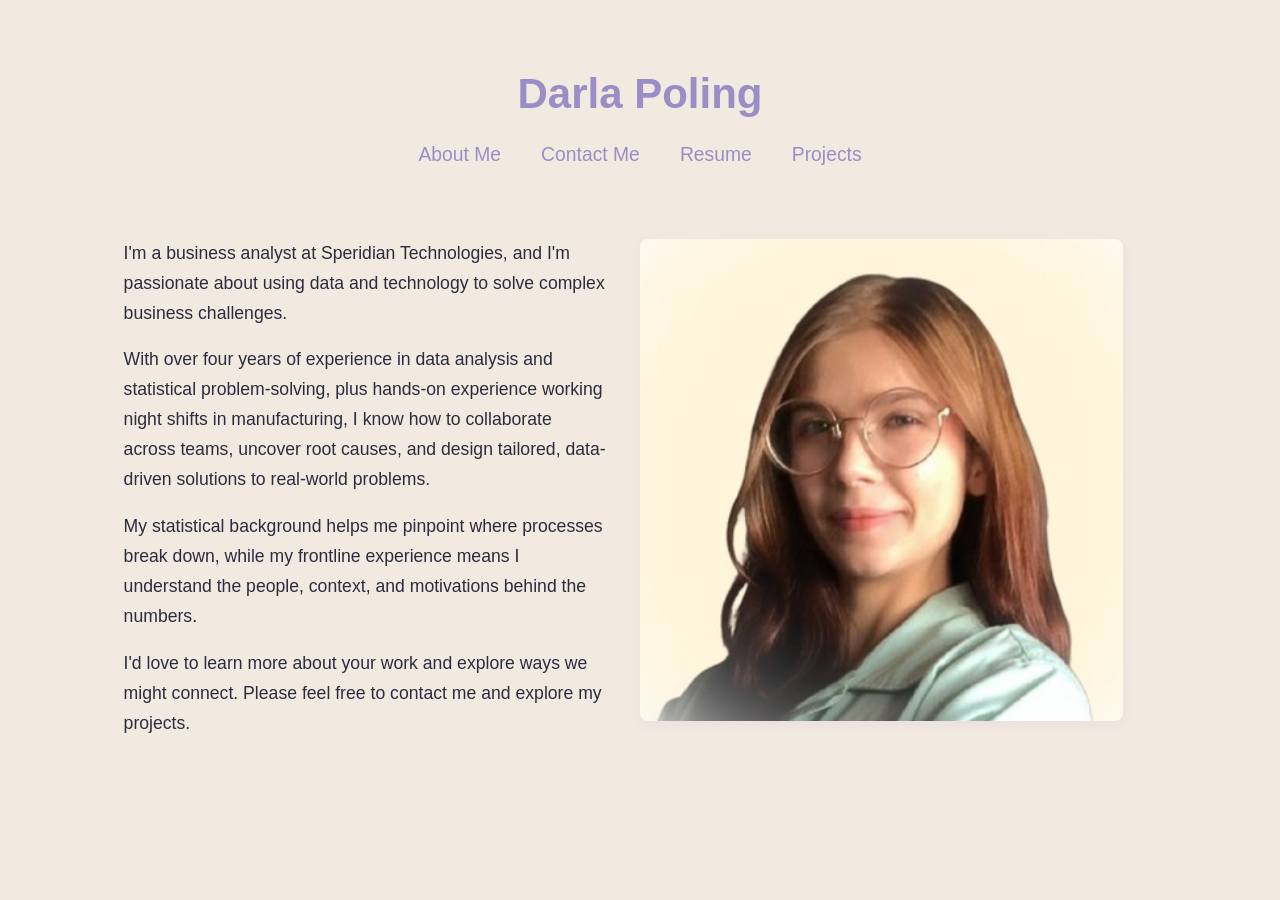
<file: index.html>
<!DOCTYPE html>
<html>
<head>
  <!-- Google tag (gtag.js) -->
  <script async src="https://www.googletagmanager.com/gtag/js?id=G-RL9MNSLQTW"></script>
  <script>
    window.dataLayer = window.dataLayer || [];
    function gtag(){dataLayer.push(arguments);}
    gtag('js', new Date());
  
    gtag('config', 'G-RL9MNSLQTW');
  </script>
  
  <title>Darla Poling's Portfolio</title>
  <link rel="stylesheet" href="styles.css">
</head>
<body>
  <h1>Darla Poling</h1>

  <div class="subheading">
    <a href="about.html" >About Me</a>   
    <a href="contact.html">Contact Me</a>   
    <a href="resume.html">Resume</a>   
    <a href="projects.html">Projects</a>
  </div>

  <div class="flex-cols">
    <div class="text-col">
      <p>I'm a business analyst at Speridian Technologies, 
      and I'm passionate about using data and technology to solve complex 
      business challenges.</p>
      <p>With over four years of experience in data analysis and statistical 
      problem-solving, plus hands-on experience working night shifts in 
      manufacturing, I know how to collaborate across teams, uncover root causes, 
      and design tailored, data-driven solutions to real-world problems.</p>
      <p>My statistical background helps me pinpoint where processes break down,
      while my frontline experience means I understand the people, context, and 
      motivations behind the numbers.</p>
      <p>I'd love to learn more about your work and explore ways we might 
      connect. Please feel free to contact me and explore my projects.</p>
    </div>

    <div class="img-col">
      <img src="Headshot_Aug2026.jpg" alt="Professional headshot of Darla Poling. She is smiling and is wearing a light green blouse.">
    </div>

    <div>
    <p id="ip-display"></p>
    </div>
  </div>
</body>
</html>
</file>
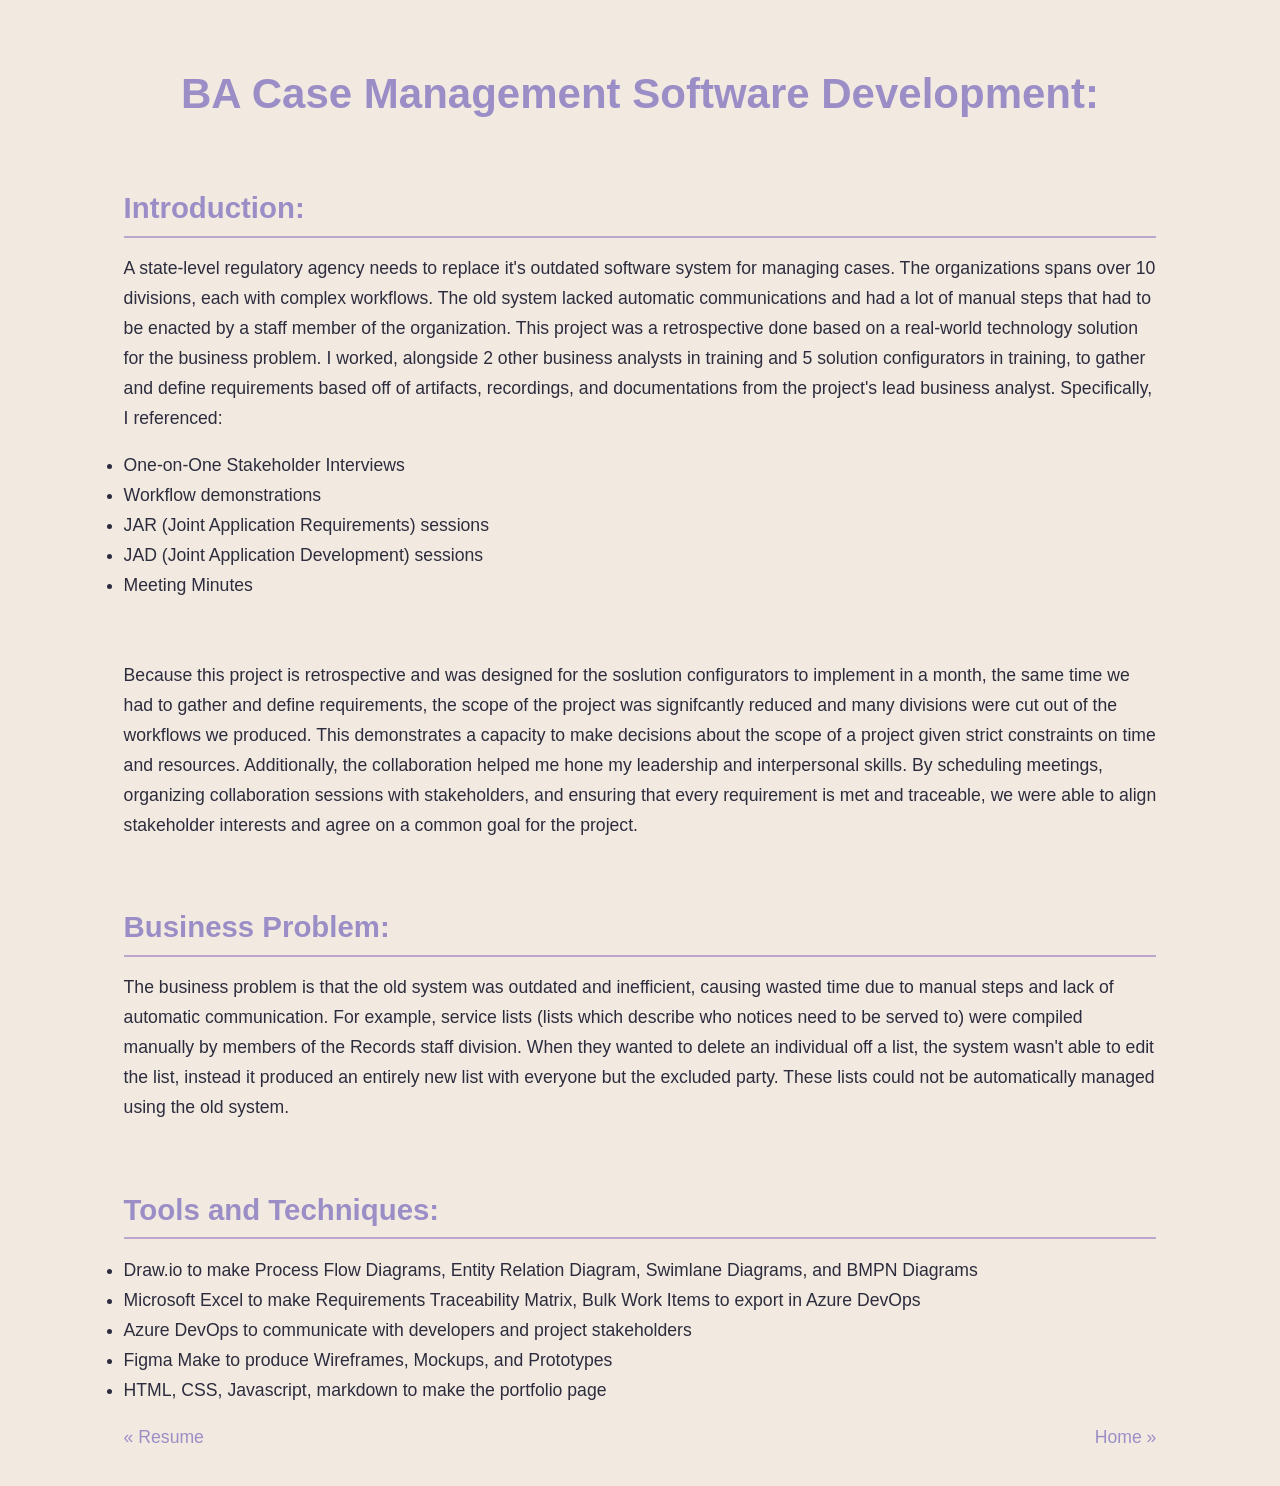
<file: BA_Case_Management.html>
<!DOCTYPE html>
<html>
  <head>
    <!-- Google tag (gtag.js) -->
    <script async src="https://www.googletagmanager.com/gtag/js?id=G-RL9MNSLQTW"></script>
    <script>
      window.dataLayer = window.dataLayer || [];
      function gtag(){dataLayer.push(arguments);}
      gtag('js', new Date());
    
      gtag('config', 'G-RL9MNSLQTW');
    </script>

    <link rel="stylesheet" href="styles.css" />
  </head>

  <body>
    <h1><a href="index.html">BA Case Management Software Development:</a></h1>

    <h2>Introduction:</h2>
     <p>
       A state-level regulatory agency needs to replace it's outdated software system for managing cases. 
       The organizations spans over 10 divisions, each with complex workflows. 

       The old system lacked automatic communications and had a lot of manual steps that had to be enacted by a staff member
       of the organization. 

       This project was a retrospective done based on a real-world technology solution for the business problem. I 
       worked, alongside 2 other business analysts in training and 5 solution configurators in training, to gather and define requirements
       based off of artifacts, recordings, and documentations from the project's lead business analyst. Specifically, I referenced:
       <ul>
       <li>One-on-One Stakeholder Interviews</li>
       <li>Workflow demonstrations</li>
       <li>JAR (Joint Application Requirements) sessions</li>
       <li>JAD (Joint Application Development) sessions</li>
       <li>Meeting Minutes </li>

        </ul>
    <br></br>
       Because this project is retrospective and was designed for the soslution configurators to implement in a month, the same time
       we had to gather and define requirements, the scope of the project was signifcantly reduced and many divisions were cut out
       of the workflows we produced. This demonstrates a capacity to make decisions about the scope of a project given strict constraints
       on time and resources. 
       
       Additionally, the collaboration helped me hone my leadership and interpersonal skills. By scheduling meetings, organizing 
       collaboration sessions with stakeholders, and ensuring that every requirement is met and traceable, we were able to align stakeholder interests
       and agree on a common goal for the project. 
     </p>

    <h2>Business Problem:</h2>
  <p>
    The business problem is that the old system was outdated and inefficient, causing wasted time due to manual steps and lack
    of automatic communication. 

    For example, service lists (lists which describe who notices need to be served to) were compiled manually by members of the 
    Records staff division. When they wanted to delete an individual off a list, the system wasn't able to edit the list, instead it
    produced an entirely new list with everyone but the excluded party. These lists could not be automatically managed using the 
    old system. 
  </p>
    
    <h2>Tools and Techniques:</h2>

    <p>

       <ul>
       <li>Draw.io to make Process Flow Diagrams, Entity Relation Diagram, Swimlane Diagrams, and BMPN Diagrams</li>
       <li>Microsoft Excel to make Requirements Traceability Matrix, Bulk Work Items to export in Azure DevOps</li>
       <li>Azure DevOps to communicate with developers and project stakeholders</li>
       <li>Figma Make to produce Wireframes, Mockups, and Prototypes</li>
       <li>HTML, CSS, Javascript, markdown to make the portfolio page  </li>

        </ul>
    </p>
    
      <div class="nav">
        <a href="resume.html" class="previous">&laquo; Resume</a>
        <a href="index.html" class="next">Home &raquo;</a>
        </div>  
    
  </body>
</html>
</file>
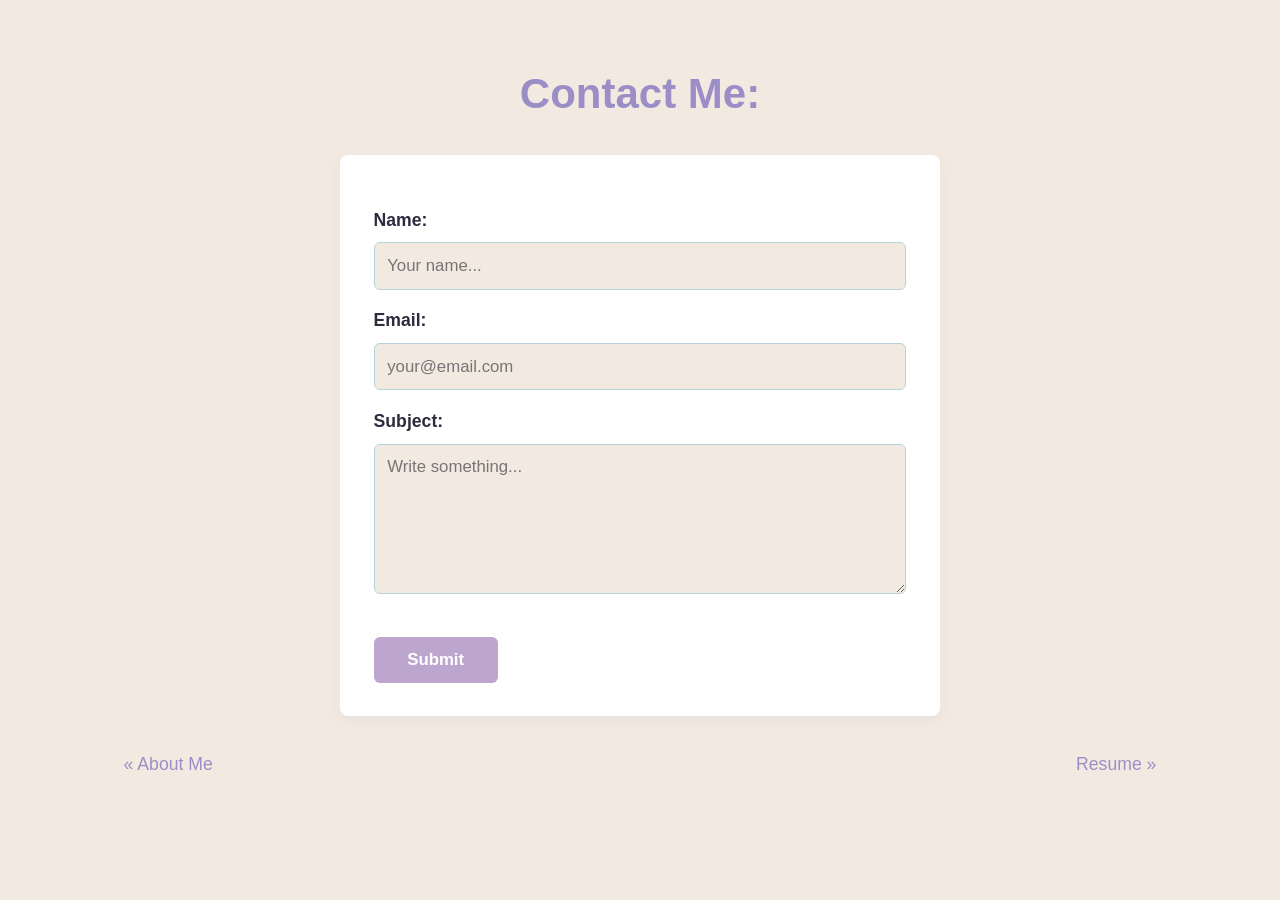
<file: contact.html>
<!DOCTYPE html>
<html>
  <head>
    <!-- Google tag (gtag.js) -->
    <script async src="https://www.googletagmanager.com/gtag/js?id=G-RL9MNSLQTW"></script>
    <script>
      window.dataLayer = window.dataLayer || [];
      function gtag(){dataLayer.push(arguments);}
      gtag('js', new Date());
    
      gtag('config', 'G-RL9MNSLQTW');
    </script>

    <link rel="stylesheet" href="styles.css" />
  </head>

  <body>
    <h1><a href="index.html">Contact Me:</a></h1>
 
<div class="container">
  <form action="https://api.web3forms.com/submit" method="POST">
  <input type="hidden" name="access_key" value="deefdc2f-d5fc-45c3-b1ba-f8645860d9aa">

    <label for="name">Name:</label>
    <input type="text" id="name" name="name" placeholder="Your name...">

    <label for="email">Email:</label>
    <input type="email" id="email" name="email" placeholder="your@email.com" required>

    
    <label for="subject">Subject:</label>
    <textarea id="subject" name="subject" placeholder="Write something..."></textarea>

    <input type="submit" value="Submit">

  </form>
</div>

    <div class="nav">
      <a href="about.html" class="previous">&laquo; About Me</a>
      <a href="resume.html" class="next">Resume &raquo;</a>
      </div>  
    
 </body>
</html>
</file>
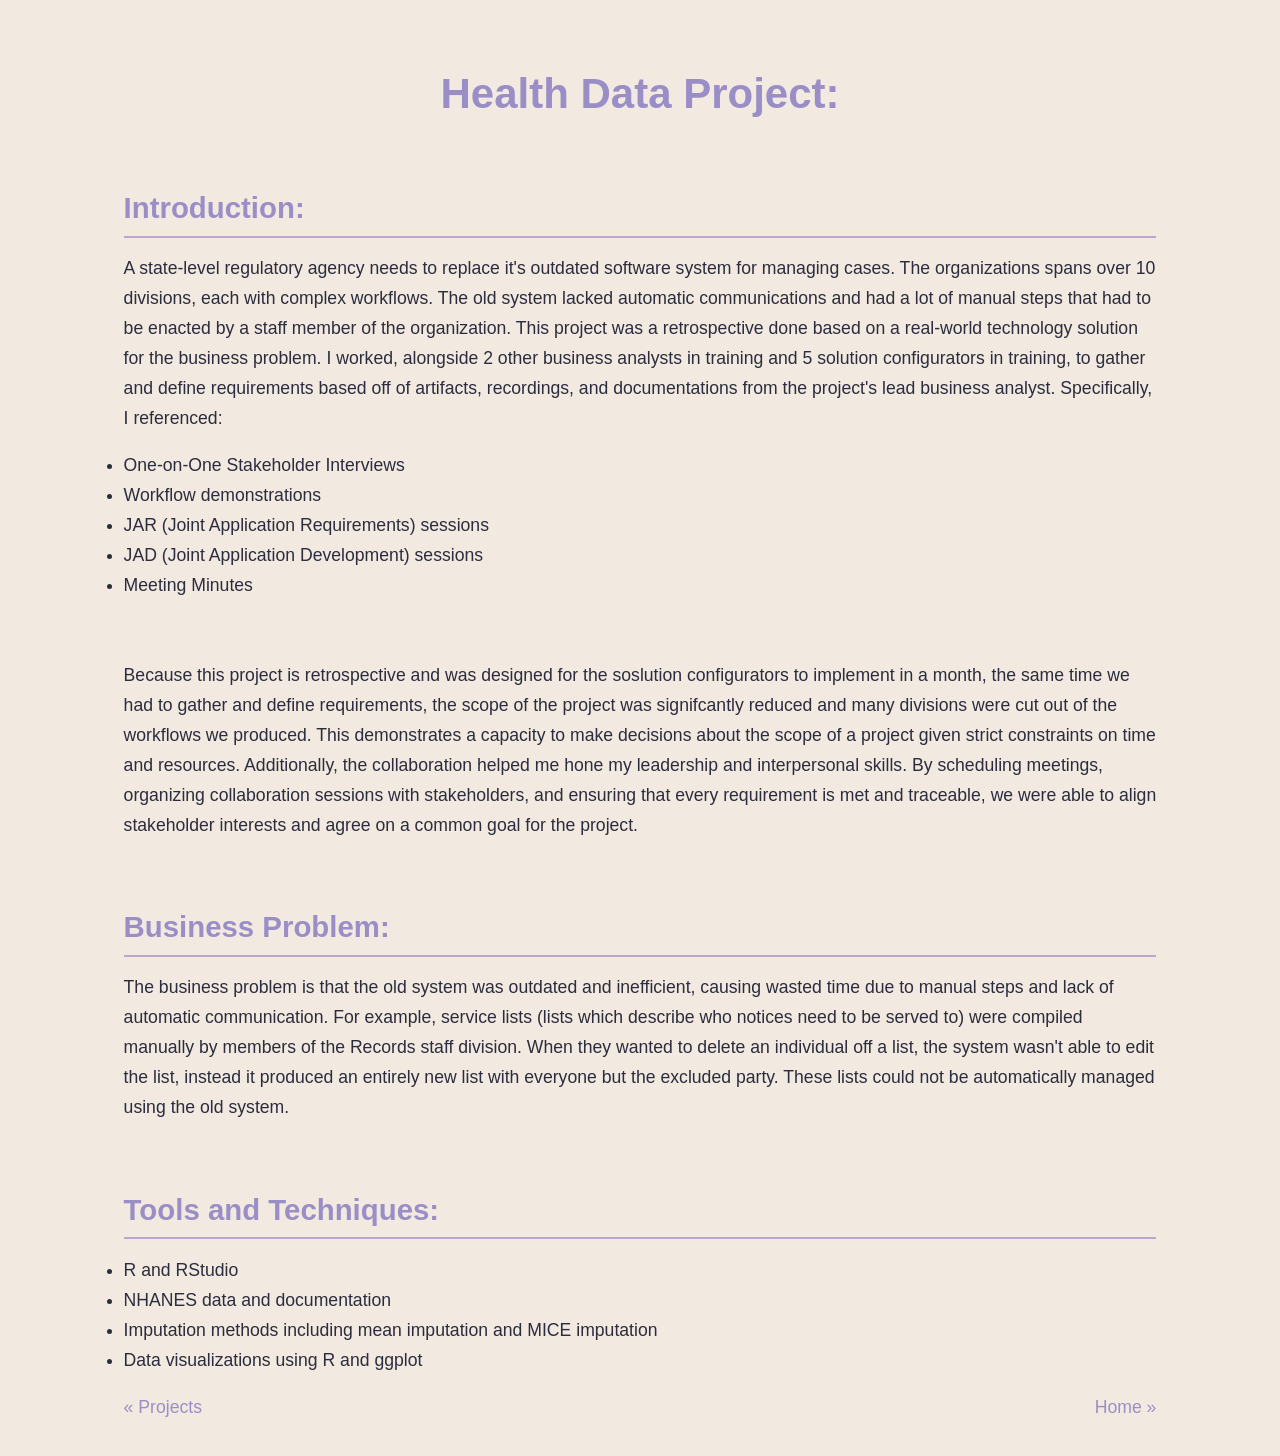
<file: Health_Data_Project.html>
<!DOCTYPE html>
<html>
  <head>
    <!-- Google tag (gtag.js) -->
    <script async src="https://www.googletagmanager.com/gtag/js?id=G-RL9MNSLQTW"></script>
    <script>
      window.dataLayer = window.dataLayer || [];
      function gtag(){dataLayer.push(arguments);}
      gtag('js', new Date());
    
      gtag('config', 'G-RL9MNSLQTW');
    </script>

    <link rel="stylesheet" href="styles.css" />
  </head>

  <body>
    <h1><a href="index.html">Health Data Project:</a></h1>

    <h2>Introduction:</h2>
     <p>
       A state-level regulatory agency needs to replace it's outdated software system for managing cases. 
       The organizations spans over 10 divisions, each with complex workflows. 

       The old system lacked automatic communications and had a lot of manual steps that had to be enacted by a staff member
       of the organization. 

       This project was a retrospective done based on a real-world technology solution for the business problem. I 
       worked, alongside 2 other business analysts in training and 5 solution configurators in training, to gather and define requirements
       based off of artifacts, recordings, and documentations from the project's lead business analyst. Specifically, I referenced:
       <ul>
       <li>One-on-One Stakeholder Interviews</li>
       <li>Workflow demonstrations</li>
       <li>JAR (Joint Application Requirements) sessions</li>
       <li>JAD (Joint Application Development) sessions</li>
       <li>Meeting Minutes </li>

        </ul>
    <br></br>
       Because this project is retrospective and was designed for the soslution configurators to implement in a month, the same time
       we had to gather and define requirements, the scope of the project was signifcantly reduced and many divisions were cut out
       of the workflows we produced. This demonstrates a capacity to make decisions about the scope of a project given strict constraints
       on time and resources. 
       
       Additionally, the collaboration helped me hone my leadership and interpersonal skills. By scheduling meetings, organizing 
       collaboration sessions with stakeholders, and ensuring that every requirement is met and traceable, we were able to align stakeholder interests
       and agree on a common goal for the project. 
     </p>

    <h2>Business Problem:</h2>
  <p>
    The business problem is that the old system was outdated and inefficient, causing wasted time due to manual steps and lack
    of automatic communication. 

    For example, service lists (lists which describe who notices need to be served to) were compiled manually by members of the 
    Records staff division. When they wanted to delete an individual off a list, the system wasn't able to edit the list, instead it
    produced an entirely new list with everyone but the excluded party. These lists could not be automatically managed using the 
    old system. 
  </p>
    
    <h2>Tools and Techniques:</h2>

    <p>

       <ul>
       <li>R and RStudio</li>
       <li>NHANES data and documentation</li>
       <li>Imputation methods including mean imputation and MICE imputation</li>
       <li>Data visualizations using R and ggplot</li>

        </ul>
    </p>
    
      <div class="nav">
        <a href="projects.html" class="previous">&laquo; Projects</a>
        <a href="index.html" class="next">Home &raquo;</a>
        </div>  
    
  </body>
</html>
</file>
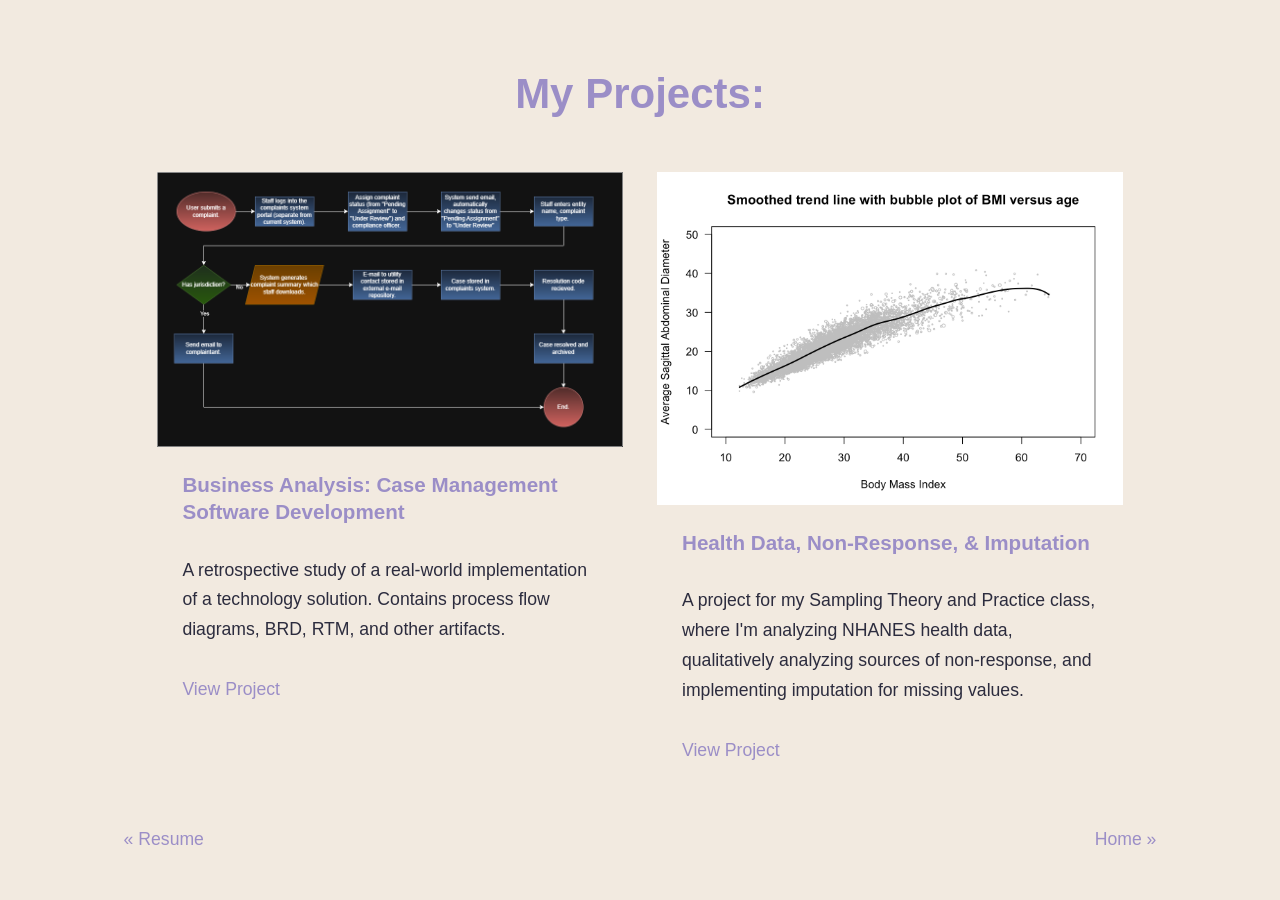
<file: projects.html>
<!DOCTYPE html>
<html>
  <head>
    <!-- Google tag (gtag.js) -->
    <script async src="https://www.googletagmanager.com/gtag/js?id=G-RL9MNSLQTW"></script>
    <script>
      window.dataLayer = window.dataLayer || [];
      function gtag(){dataLayer.push(arguments);}
      gtag('js', new Date());
    
      gtag('config', 'G-RL9MNSLQTW');
    </script>

    <link rel="stylesheet" href="styles.css" />
  </head>

  <body>
    <h1><a href="index.html">My Projects:</a></h1>

      <div class="portfolio-cols">
        
        <div class="left-col">
        <article class="card">
        <img src="As-Is Customer Relations -- Complaints.drawio.png" alt="As-Is Process Flow Diagram From Case Management Project" />
        <div class="card-content">
          <h3>Business Analysis: Case Management Software Development</h3>
          <p>A retrospective study of a real-world implementation of a technology solution. Contains process flow diagrams, BRD, RTM, and other artifacts.</p>
          <a href="BA_Case_Management.html">View Project</a>   
        </div>
        </article>
        
        
          
      </div>

        <div class="right-col">
          <article class="card">
            <img src="unnamed-chunk-5-1.png" alt="Graph of BMI vs ASD (A measure of obesity)" />
            <div class="card-content">
              <h3>Health Data, Non-Response, & Imputation</h3>
              <p>A project for my Sampling Theory and Practice class, where I'm analyzing NHANES health data, qualitatively analyzing sources of non-response, and implementing imputation for missing values.</p>
              <a href="Health_Data_Project.html">View Project</a>
            </div>
          </article>
  
          
      </div>
      </div>

      <div class="nav">
        <a href="resume.html" class="previous">&laquo; Resume</a>
        <a href="index.html" class="next">Home &raquo;</a>
        </div>  
    
  </body>
</html>
</file>
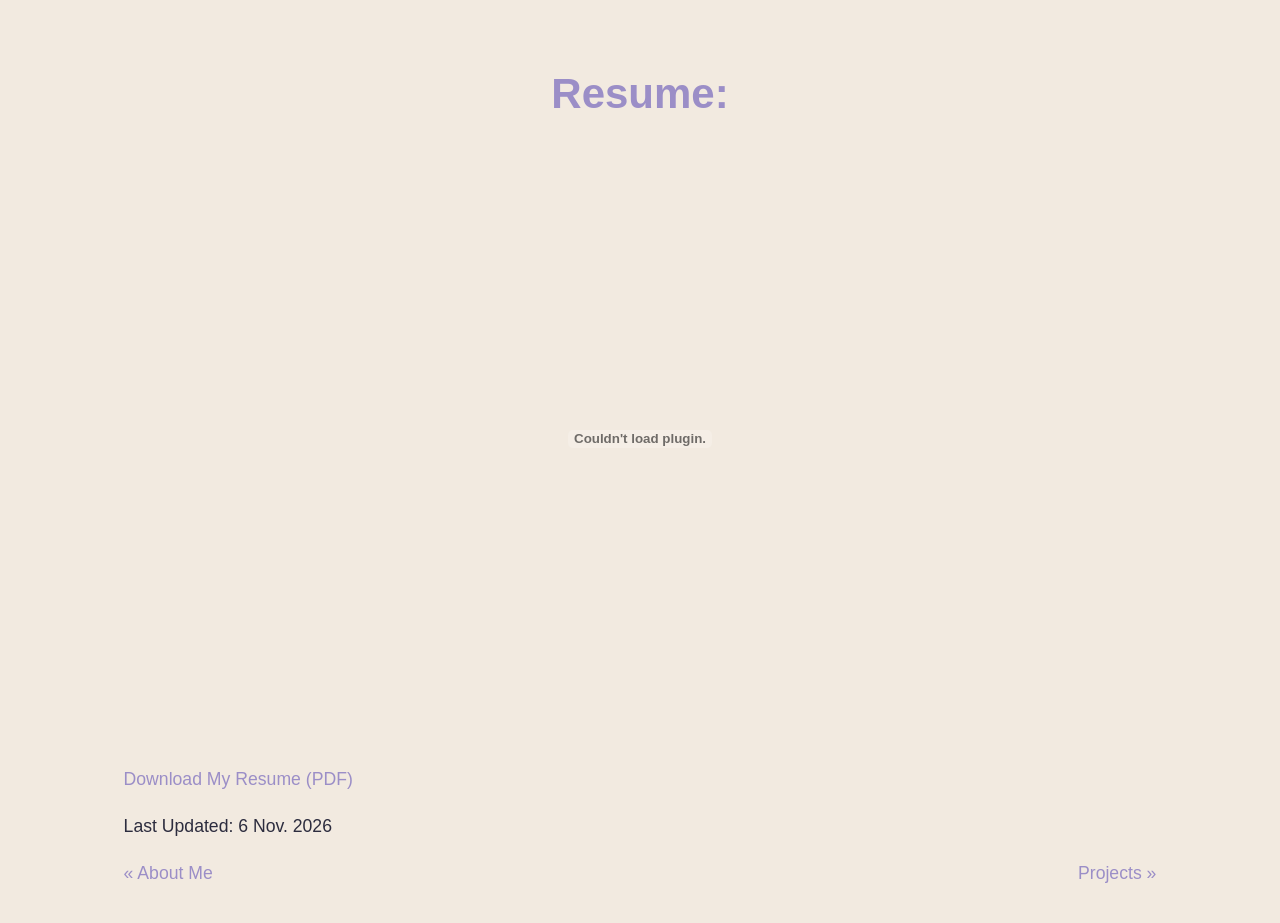
<file: resume.html>
<!DOCTYPE html>
<html>
  <head>
    <!-- Google tag (gtag.js) -->
    <script async src="https://www.googletagmanager.com/gtag/js?id=G-RL9MNSLQTW"></script>
    <script>
      window.dataLayer = window.dataLayer || [];
      function gtag(){dataLayer.push(arguments);}
      gtag('js', new Date());
    
      gtag('config', 'G-RL9MNSLQTW');
    </script>

    <meta/>
    <title>Darla Poling – Resume</title>
    <link rel="stylesheet" href="styles.css" />
  </head>
  <body>
    <h1><a href="index.html">Resume:</a></h1>
    <p> <embed 
    src="Darla_Poling_Resume_Sep.pdf" 
    type="application/pdf" 
    width="100%" 
    height="600px" /></p>
    <p>
      <a href="Darla_Poling_Resume_Nov_6_Clean.pdf" download>Download My Resume (PDF)</a>
    </p>
    <p>Last Updated: 6 Nov. 2026</p>

    <div class="nav">
      <a href="about.html" class="previous">&laquo; About Me</a>
      <a href="projects.html" class="next">Projects &raquo;</a>
      </div>  
    
  </body>
</html>
</file>
<file: styles.css>
:root {
  --color-primary: #BDA6CE;
  --color-primary-dark: #9B8EC7;
  --color-background: #F2EAE0;
  --color-surface: #ffffff;
  --color-text: #2c2c3e;
  --color-text-muted: #5a5a72;
  --color-border: #B4D3D9;

  --font-primary: 'Gill Sans', 'Gill Sans MT', Calibri, 'Trebuchet MS', sans-serif;
  --font-heading: 'Gill Sans', 'Gill Sans MT', Calibri, sans-serif;

  --spacing-sm: 1rem;
  --spacing-md: 2rem;
  --spacing-lg: 4rem;

  --max-width: 1100px;
}

* {
  box-sizing: border-box;
  margin: 0;
  padding: 0;
}

html, body {
  background-color: var(--color-background);
  color: var(--color-text);
  font-family: var(--font-primary);
  font-size: 1.05rem;
  line-height: 1.7;
}

body {
  max-width: var(--max-width);
  margin: 0 auto;
  padding: var(--spacing-md);
}

h1, h2, h3 {
  font-family: var(--font-heading);
  color: var(--color-primary-dark);
  font-weight: 600;
  line-height: 1.3;
  margin-bottom: var(--spacing-sm);
}

h1 {
  text-align: center;
  font-size: 2.5rem;
  margin-top: var(--spacing-md);
}

h2 {
  font-size: 1.75rem;
  border-bottom: 2px solid var(--color-primary);
  padding-bottom: 0.5rem;
  margin-top: var(--spacing-lg);
}

.subheading {
  display: flex;
  justify-content: center; /* Horizontal */
  align-items: center;     /* Vertical */
  text-align: center;
  color: var(--color-text-muted);
  font-size: 1.15rem;
  margin-bottom: var(--spacing-lg);
  gap: 40px;
}

p {
  margin-bottom: var(--spacing-sm);
}

a {
  color: var(--color-primary-dark);
  text-decoration: none;
  transition: color 0.2s ease;
}

a:hover {
  color: var(--color-primary);
  text-decoration: underline;
}

.flex-cols {
  display: flex;
  align-items: flex-start;
  gap: var(--spacing-md);
  margin: var(--spacing-md) 0;
}

.text-col,
.img-col {
  flex: 1;
}

.img-col img,
.flex-column img {
  max-width: 100%;
  width: 100%;
  height: auto;
  display: block;
}

.img-col img {
  border-radius: 8px;
  box-shadow: 0 4px 12px rgba(189, 166, 206, 0.15);
}

.container {
  background-color: var(--color-surface);
  max-width: 600px;
  margin: var(--spacing-md) auto;
  padding: var(--spacing-md);
  border-radius: 8px;
  box-shadow: 0 4px 12px rgba(189, 166, 206, 0.15);
}

.nav {
  display: flex;
  justify-content: space-between;
}

.card {
  display: flex;
  flex-direction: column;
}

.card-content {
  padding: 1.5rem;
  display: flex;
  flex-direction: column;
  gap: 0.75rem;
  flex-grow: 1;
}

.portfolio-cols {
  display: grid;
  grid-template-columns: repeat(auto-fit, minmax(280px, 1fr));
  gap: 2rem;
  padding: 2rem;
  max-width: 1200px;
  margin: 0 auto;
}

form label {
  display: block;
  margin-top: var(--spacing-sm);
  margin-bottom: 0.4rem;
  font-weight: 600;
  color: var(--color-text);
}

form input[type="text"],
form input[type="email"],
form input[type="tel"],
form textarea {
  width: 100%;
  padding: 0.75rem;
  font-family: var(--font-primary);
  font-size: 1rem;
  color: var(--color-text);
  background-color: var(--color-background);
  border: 1px solid var(--color-border);
  border-radius: 6px;
  transition: border-color 0.2s ease, box-shadow 0.2s ease;
}

form input[type="text"]:focus,
form input[type="email"]:focus,
form input[type="tel"]:focus,
form textarea:focus {
  outline: none;
  border-color: var(--color-primary);
  box-shadow: 0 0 0 3px rgba(189, 166, 206, 0.2);
}

form textarea {
  resize: vertical;
  min-height: 150px;
}

form input[type="submit"] {
  display: inline-block;
  margin-top: var(--spacing-md);
  padding: 0.75rem 2rem;
  font-family: var(--font-primary);
  font-size: 1rem;
  font-weight: 600;
  color: #ffffff;
  background-color: var(--color-primary);
  border: none;
  border-radius: 6px;
  cursor: pointer;
  transition: background-color 0.2s ease, transform 0.1s ease;
}

form input[type="submit"]:hover {
  background-color: var(--color-primary-dark);
}

form input[type="submit"]:active {
  transform: translateY(1px);
}

@media (max-width: 768px) {
  body {
    padding: var(--spacing-sm);
  }

  .flex-cols {
    flex-direction: column;
  }

  h1 {
    font-size: 2rem;
  }

  .container {
    padding: var(--spacing-sm);
  }

  form input[type="submit"] {
    width: 100%;
  }
}
</file>
